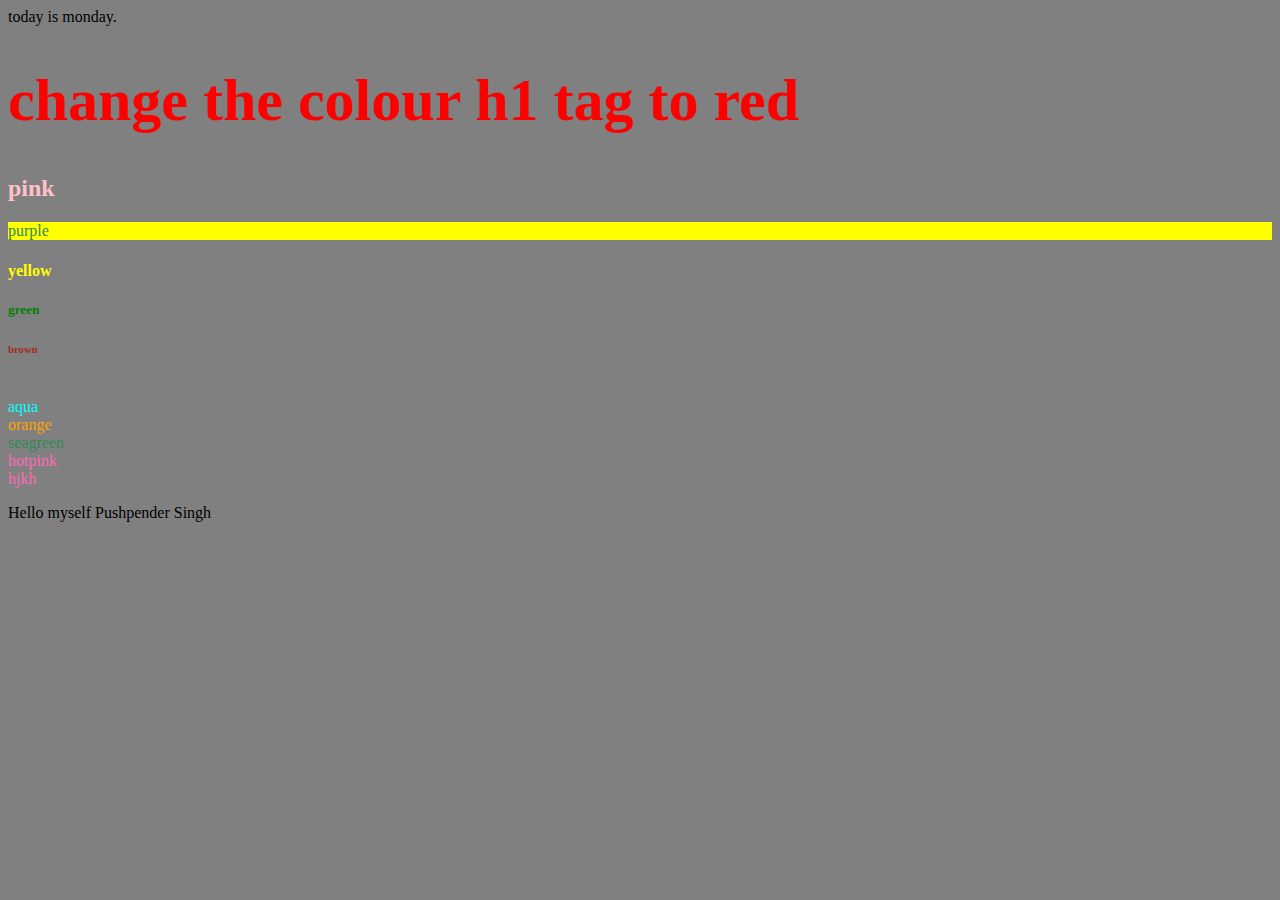
<file: Project Starter/index.html>
<!doctype html>
<html lang="en">
<head>
    <meta charset="UTF-8">
    <meta http-equiv="X-UA-Compatible" content="IE=edge">
    <meta name="viewport" content="width=device-width, initial-scale=1.0">
    <title>jijfkd</title>
    <link rel="stylesheet" href="piu.css">
</head>

<style>
    p{
        color:blue";

    }
</style>
<body>
    <!--
        1. make a h1 tag
        2. change the colour h1 tag to red
    -->
    today is monday.
    <h1 style="color: red"> change the colour h1 tag to red</h1>
    <h2 style="color:pink;">pink</h2>
    <p style="color:seagreen; background-color:yellow;">purple</p>
    <h4 style="color:yellow">yellow</h4>
    <h5 style="color: green">green</h5>
    <h6 style="color:brown">brown</h6><br/>
    <h7 style="color:aqua">aqua</h7><br>
    <h8 style="color:orange">orange</h8><br>
    <h9 style="color:seagreen">seagreen</h9>
<h10 style="color:hotpink"><br> hotpink <br>hjkh</h10><br>
    <p> Hello myself Pushpender Singh</p>
    
</body>
</html>
</file>
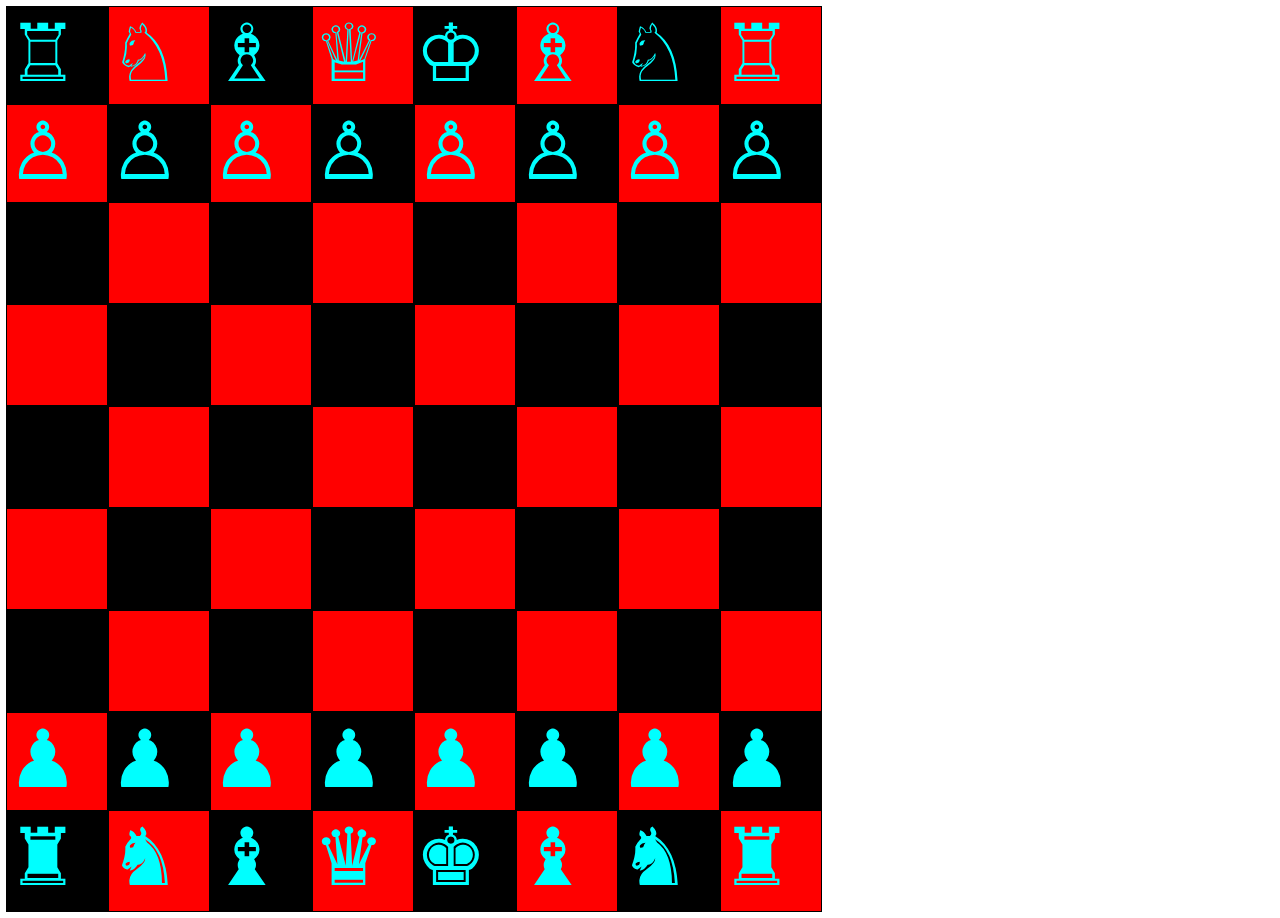
<file: day 1-assiognment/day1.html>
<!DOCTYPE html>
<html>
<head>
    <title>my first work</title>
    <link rel="stylesheet" href="day1.css">
</head>
<body></body>
<div id="board">
     <div class="square black">&#x2656;</div>
        <div class="square">&#x2658;</div>
        <div class="square black">&#x2657;</div>
        <div class="square">&#x2655;</div>
        <div class="square black">&#x2654;</div>
        <div class="square">&#x2657;</div>
        <div class="square black">&#x2658;</div>
        <div class="square">&#x2656;</div>
      </div>
        <div>
        <div class="square">&#x2659;</div>
        <div class="square black">&#x2659;</div>
        <div class="square">&#x2659;</div>
        <div class="square black">&#x2659;</div>
        <div class="square">&#x2659;</div>
        <div class="square black">&#x2659;</div>
        <div class="square">&#x2659;</div>
        <div class="square black">&#x2659;</div>
        </div>
        <div>
        <div class="square black"></div>
        <div class="square"></div>
        <div class="square black"></div>
        <div class="square"></div>
        <div class="square black "></div>
        <div class="square"></div>
        <div class="square black"></div>
        <div class="square"></div>
        </div>
     </div>
        <div>
        <div class="square"></div>
        <div class="square black"></div>
        <div class="square"></div>
        <div class="square black"></div>
        <div class="square"></div>
        <div class="square black"></div>
        <div class="square"></div>
        <div class="square black"></div>
        </div>
        <div>
        <div class="square black"></div>
        <div class="square"></div>
        <div class="square black"></div>
        <div class="square"></div>
        <div class="square black"></div>
        <div class="square"></div>
        <div class="square black"></div>
        <div class="square"></div>
    
        </div>
        <div>
        <div class="square"></div>
        <div class="square black"></div>
        <div class="square"></div>
        <div class="square black"></div>
        <div class="square"></div>
        <div class="square black"></div>
        <div class="square"></div>
        <div class="square black"></div>
        </div>
        <div>
        <div class="square black"></div>
        <div class="square"></div>
        <div class="square black"></div>
        <div class="square"></div>
        <div class="square black "></div>
        <div class="square"></div>
        <div class="square black"></div>
        <div class="square"></div>
        </div>
 </div>
    <div>
    <div class="square">&#x265F;</div>
    <div class="square black">&#x265F;</div>
    <div class="square">&#x265F;</div>
    <div class="square black">&#x265F;</div>
    <div class="square">&#x265F;</div>
    <div class="square black">&#x265F;</div>
    <div class="square">&#x265F;</div>
    <div class="square black">&#x265F;</div>
    </div>
    <div>
    <div class="square black">&#x265C;</div>
    <div class="square">&#x265E;</div>
    <div class="square black">&#x265D;</div>
    <div class="square">&#x265B;</div>
    <div class="square black ">&#x265A;</div>
    <div class="square">&#x265D;</div>
    <div class="square black">&#x265E;</div>
    <div class="square">&#x265C;</div>
    </div>
    
</body>
</html>

</body>
</html>
</file>
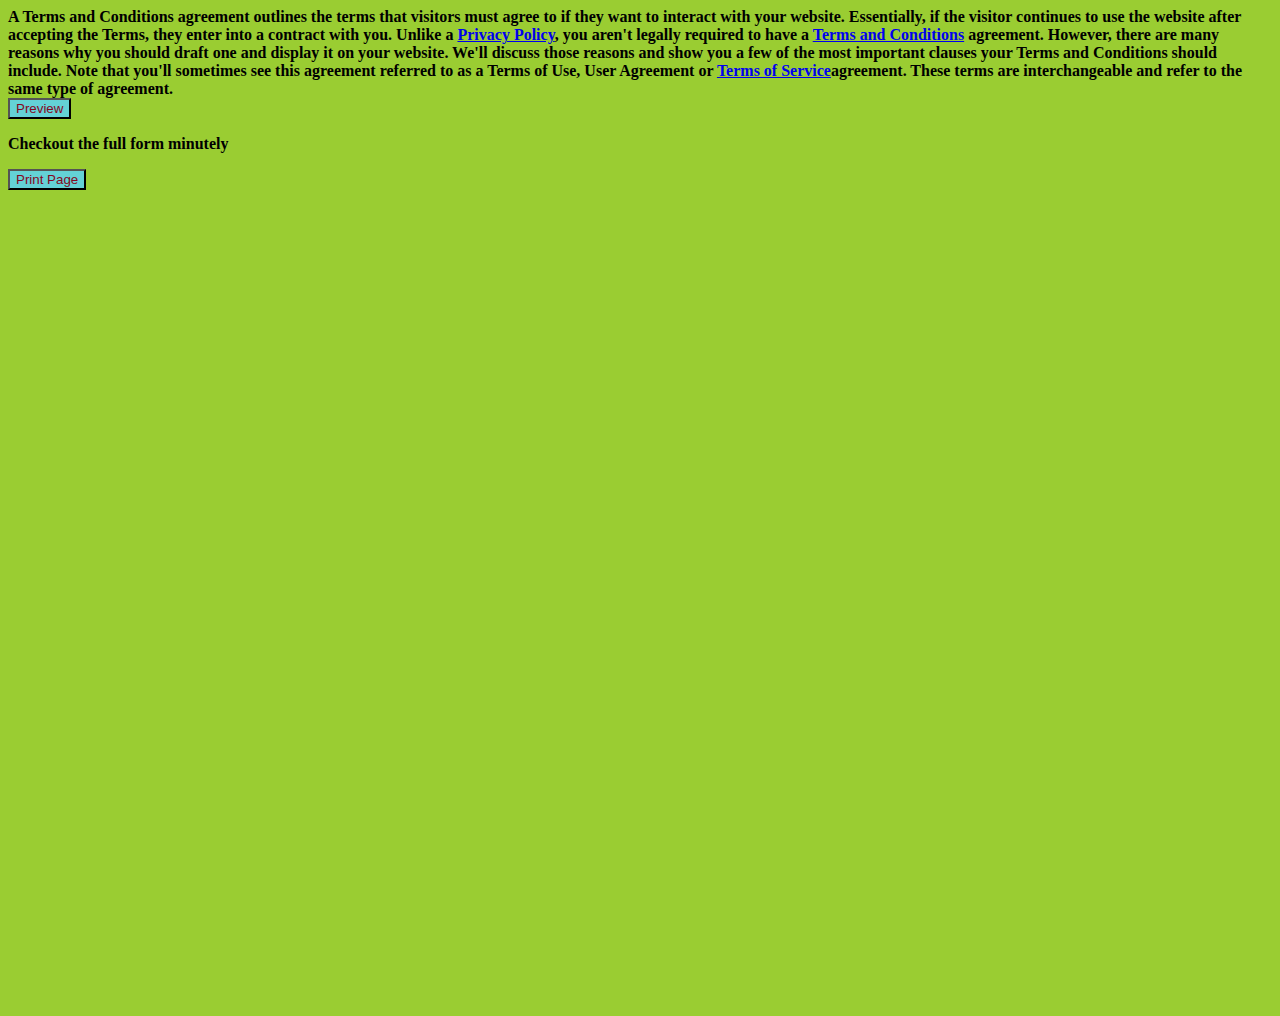
<file: erercises udemy/anchor.html>
<!DOCTYPE html>
<html lang="en">
<head>
    <meta charset="UTF-8">
    <meta http-equiv="X-UA-Compatible" content="IE=edge">
    <meta name="viewport" content="width=device-width, initial-scale=1.0">
    <link rel="stylesheet" href="internal.css">
    <title>form page2</title>
</head>
<body>
    <section>A Terms and Conditions agreement outlines the terms that visitors must agree to if they want to interact with your website. Essentially, if the visitor continues to use the website after accepting the Terms, they enter into a contract with you.

        Unlike a <a href="exercise.html">Privacy Policy</a>, you aren't legally required to have a <a href="exercise.html">Terms and Conditions</a> agreement. However, there are many reasons why you should draft one and display it on your website. We'll discuss those reasons and show you a few of the most important clauses your Terms and Conditions should include.
        
        Note that you'll sometimes see this agreement referred to as a Terms of Use, User Agreement or <a href="exercise.html">Terms of Service</a>agreement. These terms are interchangeable and refer to the same type of agreement.
        
    </section>
    <div>
    <button>Preview</button>
    <p>Checkout the full form minutely</p>
    <button>Print Page</button>
    <div>
    
</body>
</html>
</file>
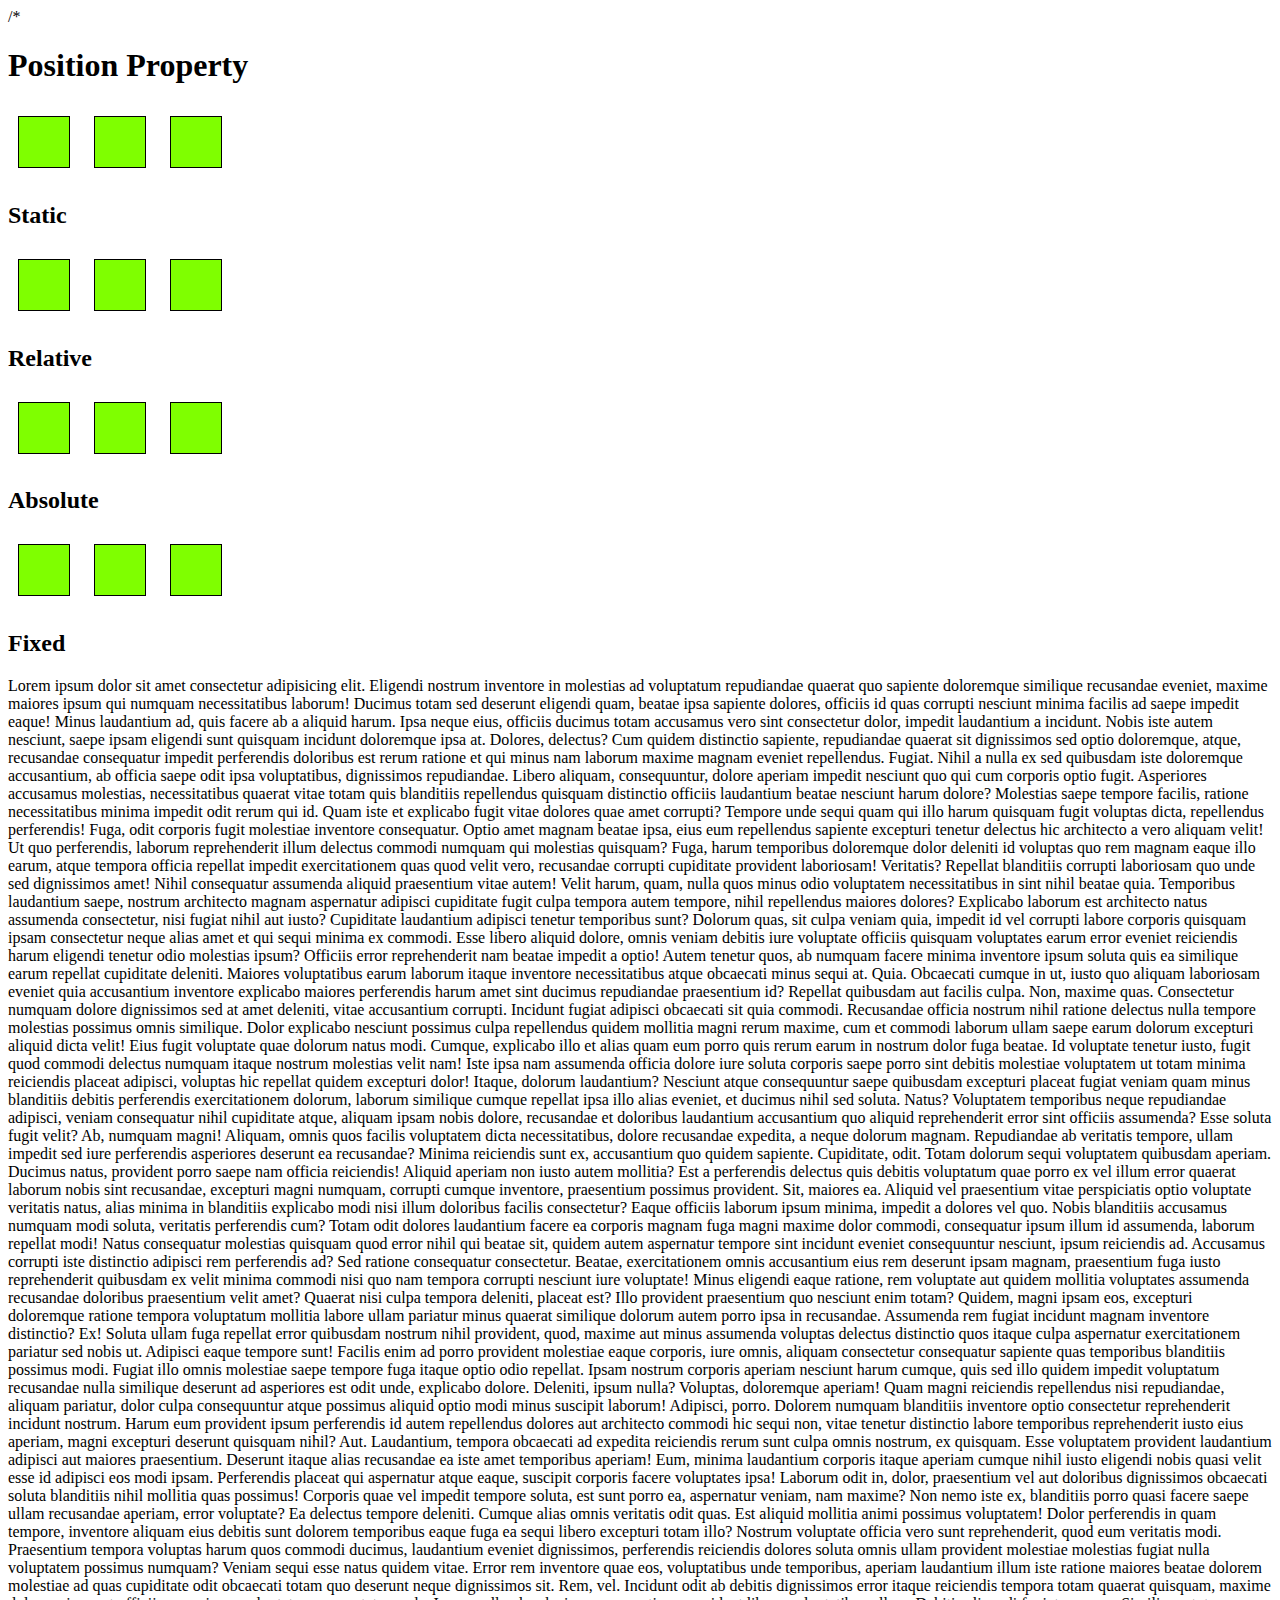
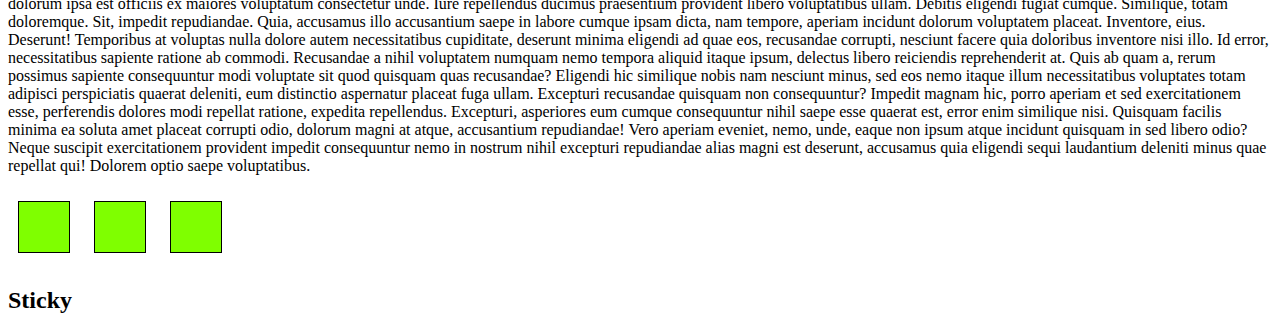
<file: erercises udemy/position.html>
<!DOCTYPE html>
<html lang="en">
<head>
    <meta charset="UTF-8">
    <meta http-equiv="X-UA-Compatible" content="IE=edge">
    <meta name="viewport" content="width=device-width, initial-scale=1.0">
    <title>position property</title>
    <link rel="stylesheet" href="position.css">
</head>
<body>
    
/*<h1>Position Property</h1>
<section>

<div id="static"></div>
        <div class="middle"></div>
        <div></div>
        <h2>Static</h2>
    </section>
    <div id="relative"></div>
        <div class="middle"></div>
        <div id="last"></div>
        <h2>Relative</h2>
    </section>
    <div id="absolute"></div>
        <div class="middle"></div>
        <div ></div>
        <h2>Absolute</h2>
    </section>
    <div id="fixed"></div>
        <div class="middle"></div>
        <div></div>
        <h2>Fixed</h2>
    </section>
    <p>Lorem ipsum dolor sit amet consectetur adipisicing elit. Eligendi nostrum inventore in molestias ad voluptatum repudiandae quaerat quo sapiente doloremque similique recusandae eveniet, maxime maiores ipsum qui numquam necessitatibus laborum!
    Ducimus totam sed deserunt eligendi quam, beatae ipsa sapiente dolores, officiis id quas corrupti nesciunt minima facilis ad saepe impedit eaque! Minus laudantium ad, quis facere ab a aliquid harum.
    Ipsa neque eius, officiis ducimus totam accusamus vero sint consectetur dolor, impedit laudantium a incidunt. Nobis iste autem nesciunt, saepe ipsam eligendi sunt quisquam incidunt doloremque ipsa at. Dolores, delectus?
    Cum quidem distinctio sapiente, repudiandae quaerat sit dignissimos sed optio doloremque, atque, recusandae consequatur impedit perferendis doloribus est rerum ratione et qui minus nam laborum maxime magnam eveniet repellendus. Fugiat.
    Nihil a nulla ex sed quibusdam iste doloremque accusantium, ab officia saepe odit ipsa voluptatibus, dignissimos repudiandae. Libero aliquam, consequuntur, dolore aperiam impedit nesciunt quo qui cum corporis optio fugit.
    Asperiores accusamus molestias, necessitatibus quaerat vitae totam quis blanditiis repellendus quisquam distinctio officiis laudantium beatae nesciunt harum dolore? Molestias saepe tempore facilis, ratione necessitatibus minima impedit odit rerum qui id.
    Quam iste et explicabo fugit vitae dolores quae amet corrupti? Tempore unde sequi quam qui illo harum quisquam fugit voluptas dicta, repellendus perferendis! Fuga, odit corporis fugit molestiae inventore consequatur.
    Optio amet magnam beatae ipsa, eius eum repellendus sapiente excepturi tenetur delectus hic architecto a vero aliquam velit! Ut quo perferendis, laborum reprehenderit illum delectus commodi numquam qui molestias quisquam?
    Fuga, harum temporibus doloremque dolor deleniti id voluptas quo rem magnam eaque illo earum, atque tempora officia repellat impedit exercitationem quas quod velit vero, recusandae corrupti cupiditate provident laboriosam! Veritatis?
    Repellat blanditiis corrupti laboriosam quo unde sed dignissimos amet! Nihil consequatur assumenda aliquid praesentium vitae autem! Velit harum, quam, nulla quos minus odio voluptatem necessitatibus in sint nihil beatae quia.
    Temporibus laudantium saepe, nostrum architecto magnam aspernatur adipisci cupiditate fugit culpa tempora autem tempore, nihil repellendus maiores dolores? Explicabo laborum est architecto natus assumenda consectetur, nisi fugiat nihil aut iusto?
    Cupiditate laudantium adipisci tenetur temporibus sunt? Dolorum quas, sit culpa veniam quia, impedit id vel corrupti labore corporis quisquam ipsam consectetur neque alias amet et qui sequi minima ex commodi.
    Esse libero aliquid dolore, omnis veniam debitis iure voluptate officiis quisquam voluptates earum error eveniet reiciendis harum eligendi tenetur odio molestias ipsum? Officiis error reprehenderit nam beatae impedit a optio!
    Autem tenetur quos, ab numquam facere minima inventore ipsum soluta quis ea similique earum repellat cupiditate deleniti. Maiores voluptatibus earum laborum itaque inventore necessitatibus atque obcaecati minus sequi at. Quia.
    Obcaecati cumque in ut, iusto quo aliquam laboriosam eveniet quia accusantium inventore explicabo maiores perferendis harum amet sint ducimus repudiandae praesentium id? Repellat quibusdam aut facilis culpa. Non, maxime quas.
    Consectetur numquam dolore dignissimos sed at amet deleniti, vitae accusantium corrupti. Incidunt fugiat adipisci obcaecati sit quia commodi. Recusandae officia nostrum nihil ratione delectus nulla tempore molestias possimus omnis similique.
    Dolor explicabo nesciunt possimus culpa repellendus quidem mollitia magni rerum maxime, cum et commodi laborum ullam saepe earum dolorum excepturi aliquid dicta velit! Eius fugit voluptate quae dolorum natus modi.
    Cumque, explicabo illo et alias quam eum porro quis rerum earum in nostrum dolor fuga beatae. Id voluptate tenetur iusto, fugit quod commodi delectus numquam itaque nostrum molestias velit nam!
    Iste ipsa nam assumenda officia dolore iure soluta corporis saepe porro sint debitis molestiae voluptatem ut totam minima reiciendis placeat adipisci, voluptas hic repellat quidem excepturi dolor! Itaque, dolorum laudantium?
    Nesciunt atque consequuntur saepe quibusdam excepturi placeat fugiat veniam quam minus blanditiis debitis perferendis exercitationem dolorum, laborum similique cumque repellat ipsa illo alias eveniet, et ducimus nihil sed soluta. Natus?
    Voluptatem temporibus neque repudiandae adipisci, veniam consequatur nihil cupiditate atque, aliquam ipsam nobis dolore, recusandae et doloribus laudantium accusantium quo aliquid reprehenderit error sint officiis assumenda? Esse soluta fugit velit?
    Ab, numquam magni! Aliquam, omnis quos facilis voluptatem dicta necessitatibus, dolore recusandae expedita, a neque dolorum magnam. Repudiandae ab veritatis tempore, ullam impedit sed iure perferendis asperiores deserunt ea recusandae?
    Minima reiciendis sunt ex, accusantium quo quidem sapiente. Cupiditate, odit. Totam dolorum sequi voluptatem quibusdam aperiam. Ducimus natus, provident porro saepe nam officia reiciendis! Aliquid aperiam non iusto autem mollitia?
    Est a perferendis delectus quis debitis voluptatum quae porro ex vel illum error quaerat laborum nobis sint recusandae, excepturi magni numquam, corrupti cumque inventore, praesentium possimus provident. Sit, maiores ea.
    Aliquid vel praesentium vitae perspiciatis optio voluptate veritatis natus, alias minima in blanditiis explicabo modi nisi illum doloribus facilis consectetur? Eaque officiis laborum ipsum minima, impedit a dolores vel quo.
    Nobis blanditiis accusamus numquam modi soluta, veritatis perferendis cum? Totam odit dolores laudantium facere ea corporis magnam fuga magni maxime dolor commodi, consequatur ipsum illum id assumenda, laborum repellat modi!
    Natus consequatur molestias quisquam quod error nihil qui beatae sit, quidem autem aspernatur tempore sint incidunt eveniet consequuntur nesciunt, ipsum reiciendis ad. Accusamus corrupti iste distinctio adipisci rem perferendis ad?
    Sed ratione consequatur consectetur. Beatae, exercitationem omnis accusantium eius rem deserunt ipsam magnam, praesentium fuga iusto reprehenderit quibusdam ex velit minima commodi nisi quo nam tempora corrupti nesciunt iure voluptate!
    Minus eligendi eaque ratione, rem voluptate aut quidem mollitia voluptates assumenda recusandae doloribus praesentium velit amet? Quaerat nisi culpa tempora deleniti, placeat est? Illo provident praesentium quo nesciunt enim totam?
    Quidem, magni ipsam eos, excepturi doloremque ratione tempora voluptatum mollitia labore ullam pariatur minus quaerat similique dolorum autem porro ipsa in recusandae. Assumenda rem fugiat incidunt magnam inventore distinctio? Ex!
    Soluta ullam fuga repellat error quibusdam nostrum nihil provident, quod, maxime aut minus assumenda voluptas delectus distinctio quos itaque culpa aspernatur exercitationem pariatur sed nobis ut. Adipisci eaque tempore sunt!
    Facilis enim ad porro provident molestiae eaque corporis, iure omnis, aliquam consectetur consequatur sapiente quas temporibus blanditiis possimus modi. Fugiat illo omnis molestiae saepe tempore fuga itaque optio odio repellat.
    Ipsam nostrum corporis aperiam nesciunt harum cumque, quis sed illo quidem impedit voluptatum recusandae nulla similique deserunt ad asperiores est odit unde, explicabo dolore. Deleniti, ipsum nulla? Voluptas, doloremque aperiam!
    Quam magni reiciendis repellendus nisi repudiandae, aliquam pariatur, dolor culpa consequuntur atque possimus aliquid optio modi minus suscipit laborum! Adipisci, porro. Dolorem numquam blanditiis inventore optio consectetur reprehenderit incidunt nostrum.
    Harum eum provident ipsum perferendis id autem repellendus dolores aut architecto commodi hic sequi non, vitae tenetur distinctio labore temporibus reprehenderit iusto eius aperiam, magni excepturi deserunt quisquam nihil? Aut.
    Laudantium, tempora obcaecati ad expedita reiciendis rerum sunt culpa omnis nostrum, ex quisquam. Esse voluptatem provident laudantium adipisci aut maiores praesentium. Deserunt itaque alias recusandae ea iste amet temporibus aperiam!
    Eum, minima laudantium corporis itaque aperiam cumque nihil iusto eligendi nobis quasi velit esse id adipisci eos modi ipsam. Perferendis placeat qui aspernatur atque eaque, suscipit corporis facere voluptates ipsa!
    Laborum odit in, dolor, praesentium vel aut doloribus dignissimos obcaecati soluta blanditiis nihil mollitia quas possimus! Corporis quae vel impedit tempore soluta, est sunt porro ea, aspernatur veniam, nam maxime?
    Non nemo iste ex, blanditiis porro quasi facere saepe ullam recusandae aperiam, error voluptate? Ea delectus tempore deleniti. Cumque alias omnis veritatis odit quas. Est aliquid mollitia animi possimus voluptatem!
    Dolor perferendis in quam tempore, inventore aliquam eius debitis sunt dolorem temporibus eaque fuga ea sequi libero excepturi totam illo? Nostrum voluptate officia vero sunt reprehenderit, quod eum veritatis modi.
    Praesentium tempora voluptas harum quos commodi ducimus, laudantium eveniet dignissimos, perferendis reiciendis dolores soluta omnis ullam provident molestiae molestias fugiat nulla voluptatem possimus numquam? Veniam sequi esse natus quidem vitae.
    Error rem inventore quae eos, voluptatibus unde temporibus, aperiam laudantium illum iste ratione maiores beatae dolorem molestiae ad quas cupiditate odit obcaecati totam quo deserunt neque dignissimos sit. Rem, vel.
    Incidunt odit ab debitis dignissimos error itaque reiciendis tempora totam quaerat quisquam, maxime dolorum ipsa est officiis ex maiores voluptatum consectetur unde. Iure repellendus ducimus praesentium provident libero voluptatibus ullam.
    Debitis eligendi fugiat cumque. Similique, totam doloremque. Sit, impedit repudiandae. Quia, accusamus illo accusantium saepe in labore cumque ipsam dicta, nam tempore, aperiam incidunt dolorum voluptatem placeat. Inventore, eius. Deserunt!
    Temporibus at voluptas nulla dolore autem necessitatibus cupiditate, deserunt minima eligendi ad quae eos, recusandae corrupti, nesciunt facere quia doloribus inventore nisi illo. Id error, necessitatibus sapiente ratione ab commodi.
    Recusandae a nihil voluptatem numquam nemo tempora aliquid itaque ipsum, delectus libero reiciendis reprehenderit at. Quis ab quam a, rerum possimus sapiente consequuntur modi voluptate sit quod quisquam quas recusandae?
    Eligendi hic similique nobis nam nesciunt minus, sed eos nemo itaque illum necessitatibus voluptates totam adipisci perspiciatis quaerat deleniti, eum distinctio aspernatur placeat fuga ullam. Excepturi recusandae quisquam non consequuntur?
    Impedit magnam hic, porro aperiam et sed exercitationem esse, perferendis dolores modi repellat ratione, expedita repellendus. Excepturi, asperiores eum cumque consequuntur nihil saepe esse quaerat est, error enim similique nisi.
    Quisquam facilis minima ea soluta amet placeat corrupti odio, dolorum magni at atque, accusantium repudiandae! Vero aperiam eveniet, nemo, unde, eaque non ipsum atque incidunt quisquam in sed libero odio?
    Neque suscipit exercitationem provident impedit consequuntur nemo in nostrum nihil excepturi repudiandae alias magni est deserunt, accusamus quia eligendi sequi laudantium deleniti minus quae repellat qui! Dolorem optio saepe voluptatibus.</p>
    <div id="sticky"></div>
    <div class="middle"></div>
    <div></div>
    <h2>Sticky</h2>
</section>


    
</body>
</html>
</file>
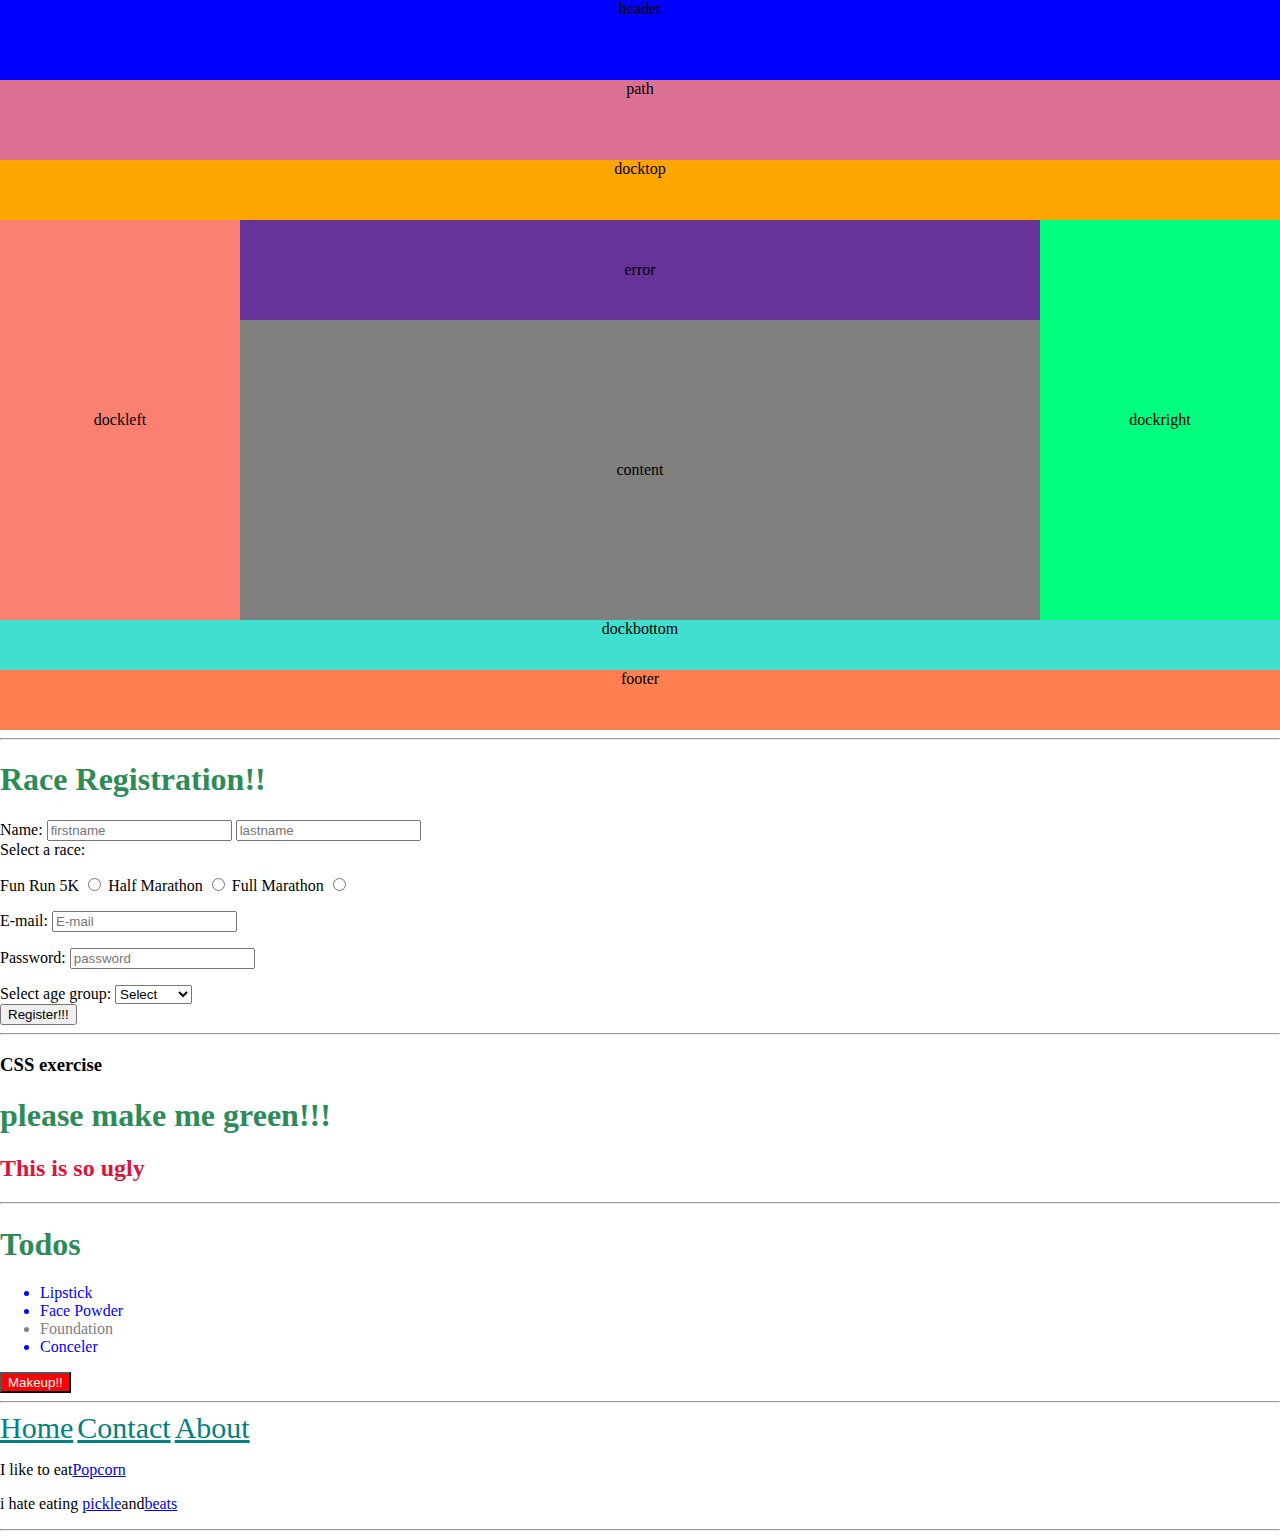
<file: task1/task1.html>
<!DOCTYPE html>
<html>
  <head>
    <title>my first task</title>
    <link rel="stylesheet" href="task1.css" />
    <style></style>
    </head>
    <body>
      <div class="container">
        <div class="header">header</div>
        <div class="path">path</div>
        <div class="docktop">docktop</div>
        <div class="content-portion">
          <div class="dockleft">dockleft</div>
          <div class="row-1">
            <div class="error">error</div>
            <div class="content">content</div>
          </div>

          <div class="dockright">dockright</div>
        </div>
        <div class="dockbottom">dockbottom</div>
        <div class="footer">footer</div>
      </div>
    </body>
    <hr>
    <form>
    <h1>Race Registration!!</h1>
    <div>
      <label for="name">Name:</label>
      <input type="text" name="firstname" id="first" placeholder="firstname" required>
      <input type="text" name="lastname" id="lastname" placeholder="lastname" required> 
    </div>
    <div>
    <label for="race">Select a race:</label>
    <p>
      <label for="fun">Fun Run 5K</label>
      <input type="radio" name="race"  id="fun">
      <label for="half>">Half Marathon</label>
      <input type="radio" name="half" id="half">
      <label for="full">Full Marathon</label>
      <input type="radio" name="full" id="full">
    </p>
     </div>
     <p>
       <label for="email">E-mail:</label>
       <input type="email" name="email" id="mail" placeholder="E-mail" required>
     </p>
     <p>
       <label for=" password">Password:</label>
       <input type="password" name="password" id="password" placeholder="password" required>
     </p>
     <div>
       <label for="age group">Select age group:</label>
       <select>
         <option value="select">Select</option>
         <option value="Under 18">Under 18</option>
         <option value="18+">18-25</option> 
         <option value="25+">25-35</option>
       </select>
     </div>
     <button>Register!!!</button>
     <hr>
     <h3>CSS exercise</h3>
     <h1>please make me green!!!</h1>
     <h2>This is so ugly</h2>
     <hr>
     <h1>Todos</h1>
     <nav><ul>
       <li>Lipstick</li>
       <li>Face Powder</li>
       <li class="done">Foundation</li>
       <li>Conceler</li>
       </ul></nav>
     <button id="clear">Makeup!!</button>

     <hr>
     <header>
       <a href="home">Home</a>
       <a href="contact">Contact</a>
       <a href="about">About</a>
      </header>
     <p id="dislike">I like to eat<a href="pop">Popcorn</a></p>
     <p>i hate eating <a href="pickles">pickle</a>and<a href="beats">beats</a></p>
 <hr>  

     
</html>
</file>
<file: Project Starter/piu.css>
/* 
    1. change the color of body to grey
    2. change the font size of h1 tag
    3. add a class as wll as id on h1 tag
    4. using class change the font color of the text
    5. change the content of h1 tag to upper case using id
*/
body{
    background-color:grey;
}
h1{
    font-size:60px;
}
.class1 {
    font-style:italic;
    color:crimson;
}
#abc
{
    text-transform:uppercase;
}
</file>
<file: day 1-assiognment/day1.css>
#checker-board{
    height:1000px;
    width:400px;
    background-color:white;
    border:10px ;
}
.square{
    height:100px;
    width:100px;
    border:1px solid black;
    display:inline-block;
    margin:-2px;
    background-color:red;
    font-size:80px;
    color:cyan;
}
  .black {
      background-color: black;
    
  }
</file>
<file: erercises udemy/internal.css>
#container
{
    padding:1 rem;
letter-spacing:8px;
word-spacing: 3px;
}
body{
    height:1000px;
    background-color:yellowgreen;
    font-weight:bold;

}
img{
height:200px;
width:280px;
position:right;
margin: -2px;
border-color:black;
border-block-style: dashed;

}
h1{
    font-weight:bolder;
    font-size: 75px;
    text-align: center;
    color: red;
    text-shadow:crimson;
}
h2
{
font-size:40px;
text-align:center;
color:blue;
}
h3{
    text-align:center;
    color:crimson;
}
h4{
    font-weight:bold;
    font-size:20px;
}
button
{
    background-color: rgb(100, 210, 214);
    color:rgb(131, 7, 34);

}
#signup{
    background: rgb(14, 90, 90);
    color: yellow;
}
 #signup:hover{
        background-color:rgb(219, 26, 52);

    }

input{
    color: tomato;
}
 button:hover{
    background-color: coral;
    font-size:8px;
    text-shadow:rgb(179, 226, 10);
    text-decoration-thickness: 5px;


}
nav{
    font-weight:initial;
    color:rgb(13, 53, 13);
    font-style: oblique;
    justify-content:end space-between;


}    
#button{
    height:100px;
    width:100px;
    margin:0 auto;
    display:flex;
    flex-direction:column;
}
#bottom div{
    height:100px;
    width:100px;
    text-align:center;
    font-size:40px;
    font-weight:bold;
    color:rgb(255, 0, 76);
    float:right;
}
@media(min-width:500px){
h1{
    color:burlywood;
}
}
@media(min-width:700px){
    h1{
        color:blue;
    }
}
@media(min-width:1000px){
    h1{
        color:red;
    }
}
</file>
<file: erercises udemy/position.css>
div{
    height:50px;
    width:50px;
    border: 1px solid black;
    margin:5px;
    background-color:chartreuse;
    margin:10px;
    display:inline-block;


}
/*.middle{
    background-color: crimson;
}
#static{
    position:static;
    top:100px;
}
#relative{
    position:relative;
    top:50px;
    left:50px;
}
#last{
    position: relative;
    bottom:40px;
    right:40px;
}
#absolute{
    position:absolute;
    top:50px;
    left:50px;
}
#fixed{
    position:fixed;
    right:50px;

}*/
</file>
<file: task1/task1.css>
/*
global css
        */
:root{
    --grey : rgb(204,193,193);
    --blue : blue;
    --palevioletred:palevioletred;
    --orange:orange;
    --rebeccapurple:rebeccapurple;
}

body{
    margin : 0;
}
.container{
    display: flex;
    flex-direction: column;
    text-align: center;
}
.header{
    background-color:var(--blue);
    height: 80px;
    text-align: center;

}
.path{
    background-color: palevioletred;
    height: 80px;
    text-align: center;
}
.docktop{
    background-color:orange;
    height: 60px;
    text-align: center;
}
.content-portion{
    display: flex;
}
.content{
    background-color: grey;
    height :300px;
    width: 800px;
    display: flex;
    justify-content: center;
    align-items: center;
}
.error{
    background-color:rebeccapurple ;
    height:100px;
    display: flex;
    justify-content: center;
    align-items: center;
}
.dockleft{
    background-color: salmon;
    height: 400px;
    width: 1000px;
    display: flex;
    justify-content: center;
    align-items: center;
}
.dockright{
    background-color: springgreen;
    height:400px;
    width:1000px;
    display: flex;
    justify-content: center;
    align-items: center;

}
.dockbottom{
    background-color: turquoise;
    height: 50px;
}
.footer{
    background-color: coral;
    height: 60px;
}
.row-1{
    display: flex;
    flex-direction: column;
}
h1{
    color: seagreen;

}
h2{
    color:crimson;
}
li{
color:blue;
}
.done{
    color:grey;
}
#clear{
   background-color:red;
   color:white;
}
header a{
    font-size:30px;
    color:teal;
}
#dislike{
   font: bold; 
}
</file>
